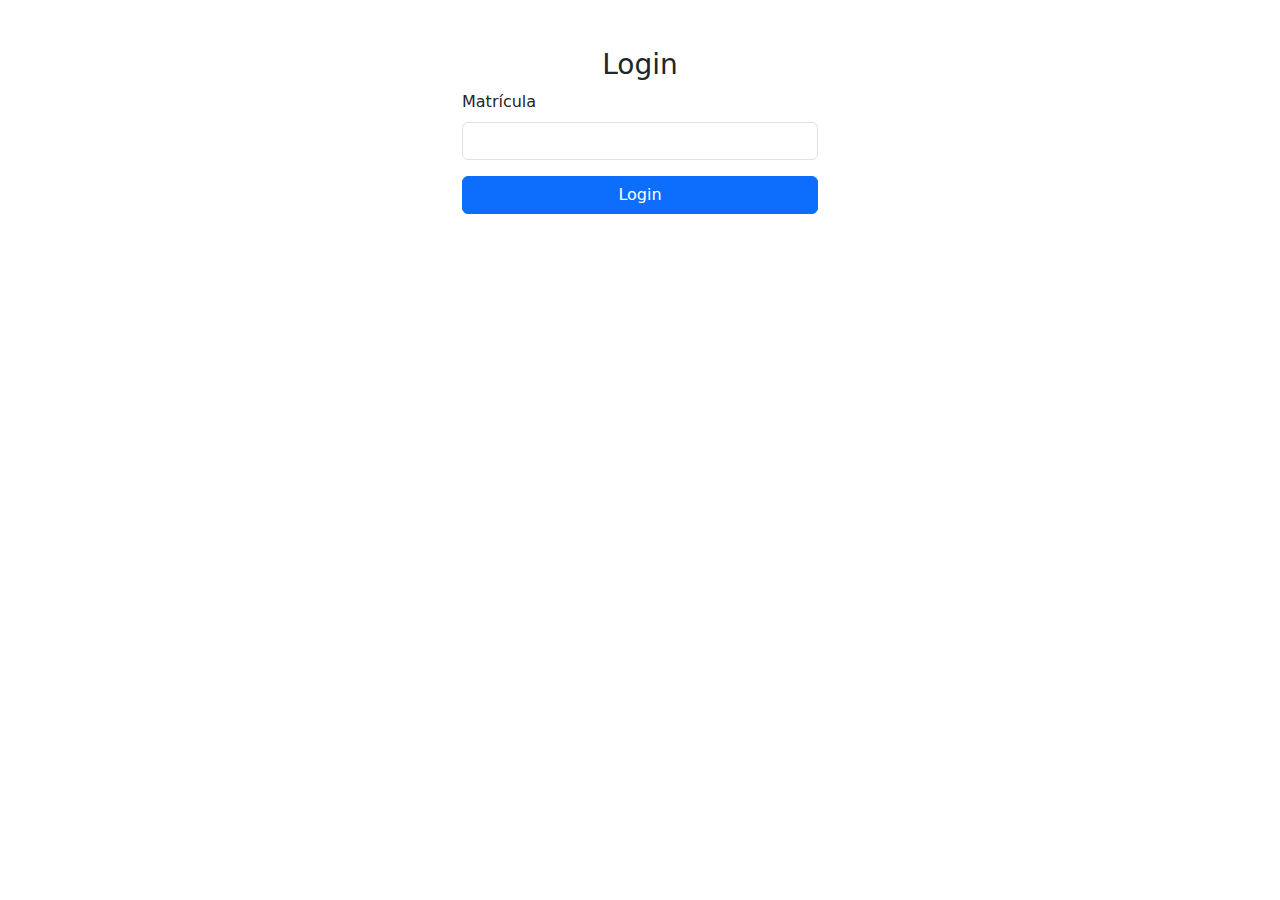
<file: templates/login.html>
<!DOCTYPE html>
<html lang="en">
<head>
    <meta charset="UTF-8">
    <meta name="viewport" content="width=device-width, initial-scale=1.0">
    <title>Login</title>
    <link href="https://cdn.jsdelivr.net/npm/bootstrap@5.3.0-alpha1/dist/css/bootstrap.min.css" rel="stylesheet">
</head>
<body>
    <div class="container">
        <div class="row justify-content-center mt-5">
            <div class="col-md-4">
                <h3 class="text-center">Login</h3>
                <form method="POST">
                    <div class="mb-3">
                        <label for="matricula" class="form-label">Matrícula</label>
                        <input type="text" class="form-control" id="matricula" name="matricula" required>
                    </div>
                    <button type="submit" class="btn btn-primary w-100">Login</button>
                </form>
            </div>
        </div>
    </div>
</body>
</html>
</file>
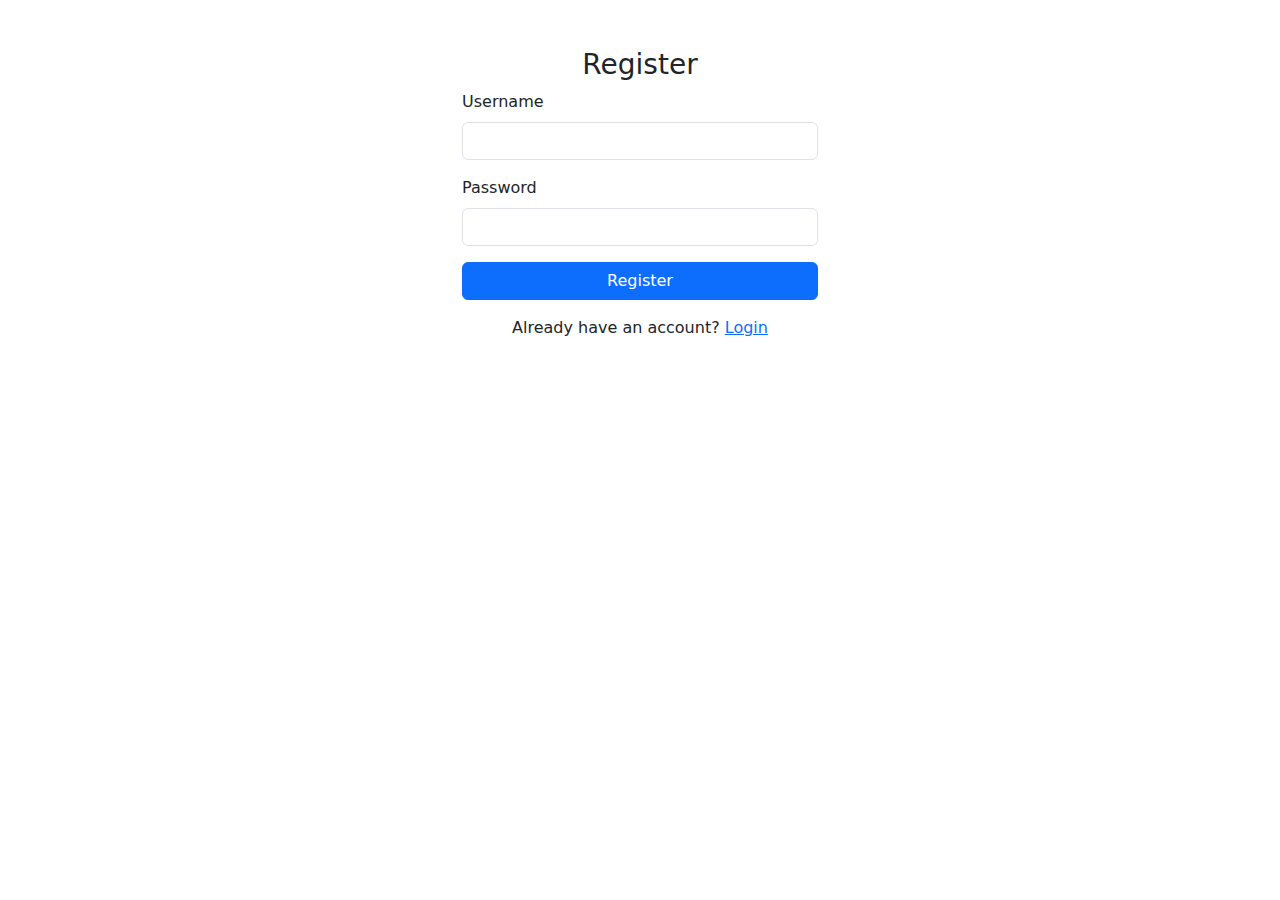
<file: templates/register.html>
<!DOCTYPE html>
<html lang="en">
<head>
    <meta charset="UTF-8">
    <meta name="viewport" content="width=device-width, initial-scale=1.0">
    <title>Register</title>
    <link href="https://cdn.jsdelivr.net/npm/bootstrap@5.3.0-alpha1/dist/css/bootstrap.min.css" rel="stylesheet">
</head>
<body>
    <div class="container">
        <div class="row justify-content-center mt-5">
            <div class="col-md-4">
                <h3 class="text-center">Register</h3>
                <form method="POST">
                    <div class="mb-3">
                        <label for="username" class="form-label">Username</label>
                        <input type="text" class="form-control" id="username" name="username" required>
                    </div>
                    <div class="mb-3">
                        <label for="password" class="form-label">Password</label>
                        <input type="password" class="form-control" id="password" name="password" required>
                    </div>
                    <button type="submit" class="btn btn-primary w-100">Register</button>
                </form>
                <p class="text-center mt-3">Already have an account? <a href="{{ url_for('login') }}">Login</a></p>
            </div>
        </div>
    </div>
</body>
</html>
</file>
